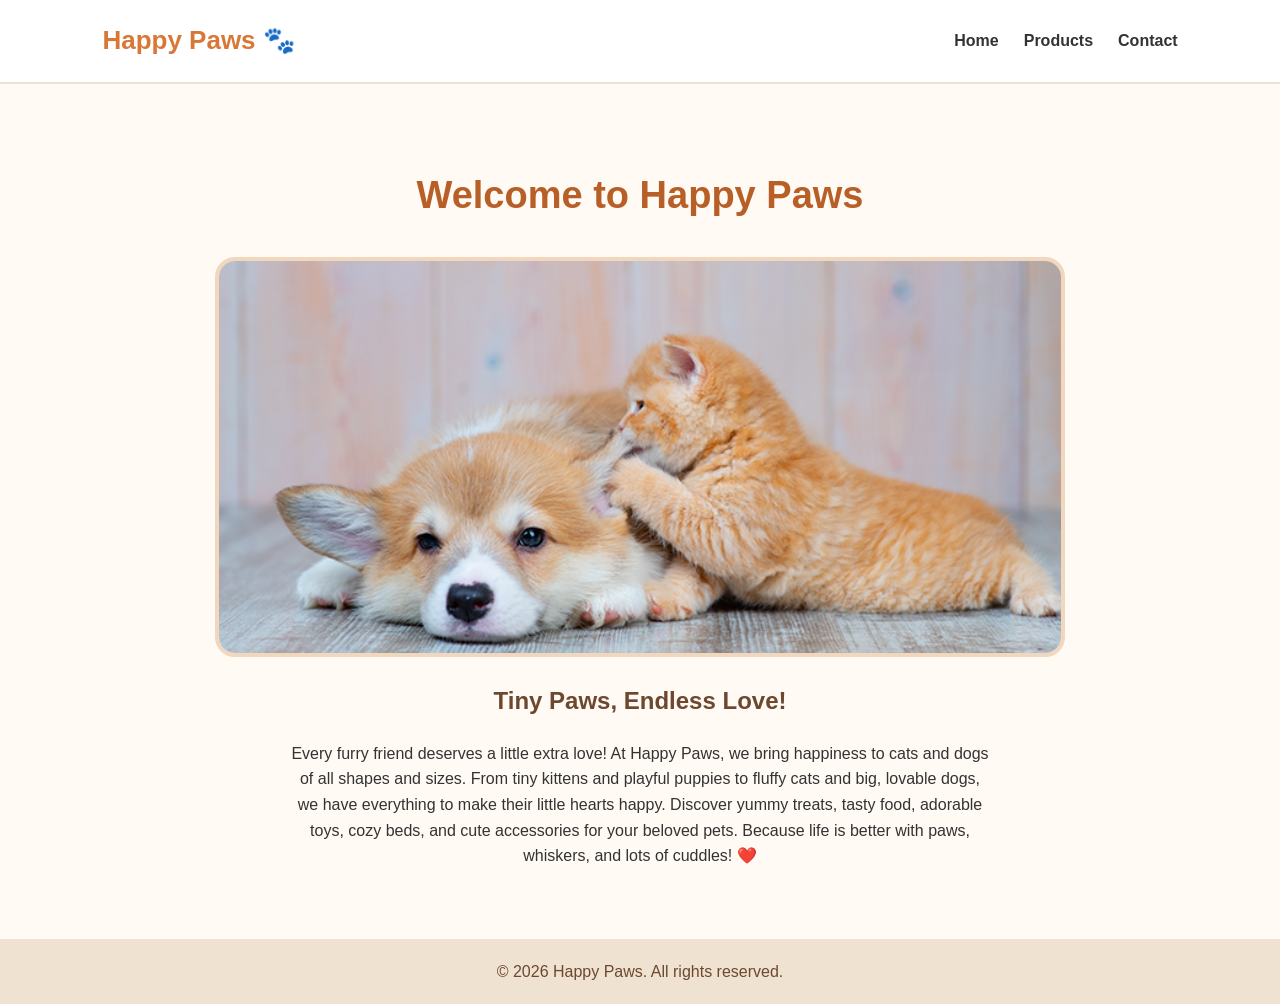
<file: HTML_CSS_assignment_1/index.html>
<!DOCTYPE html>
<html lang="en">
<head>
    <meta charset="UTF-8">
    <meta name="viewport" content="width=device-width, initial-scale=1.0">
    <title>Happy Paws</title>
    <link rel="stylesheet" href="style.css"/>
</head>
<body>
    <header>
        <a href="index.html" class="logo">Happy Paws 🐾</a>

        <nav>
            <a href="index.html">Home</a>
            <a href="products.html">Products</a>
            <a href="contact.html>">Contact</a>
        </nav>
    </header>
    <main>
        <section class="hero">
            <h1>Welcome to Happy Paws</h1>
            <img src="images/main_photo.png" alt="dog and cat play together">
            <h2>Tiny Paws, Endless Love!</h2>
            <p>Every furry friend deserves a little extra love!
                At Happy Paws, we bring happiness to cats and dogs of all shapes and sizes. From tiny kittens and playful puppies to fluffy cats and big, lovable dogs, we have everything to make their little hearts happy.
                Discover yummy treats, tasty food, adorable toys, cozy beds, and cute accessories for your beloved pets.
                Because life is better with paws, whiskers, and lots of cuddles! ❤️
            </p>
        </section>
    </main>

    <footer>&copy; 2026 Happy Paws. All rights reserved.</footer>
</body>
</html>
</file>
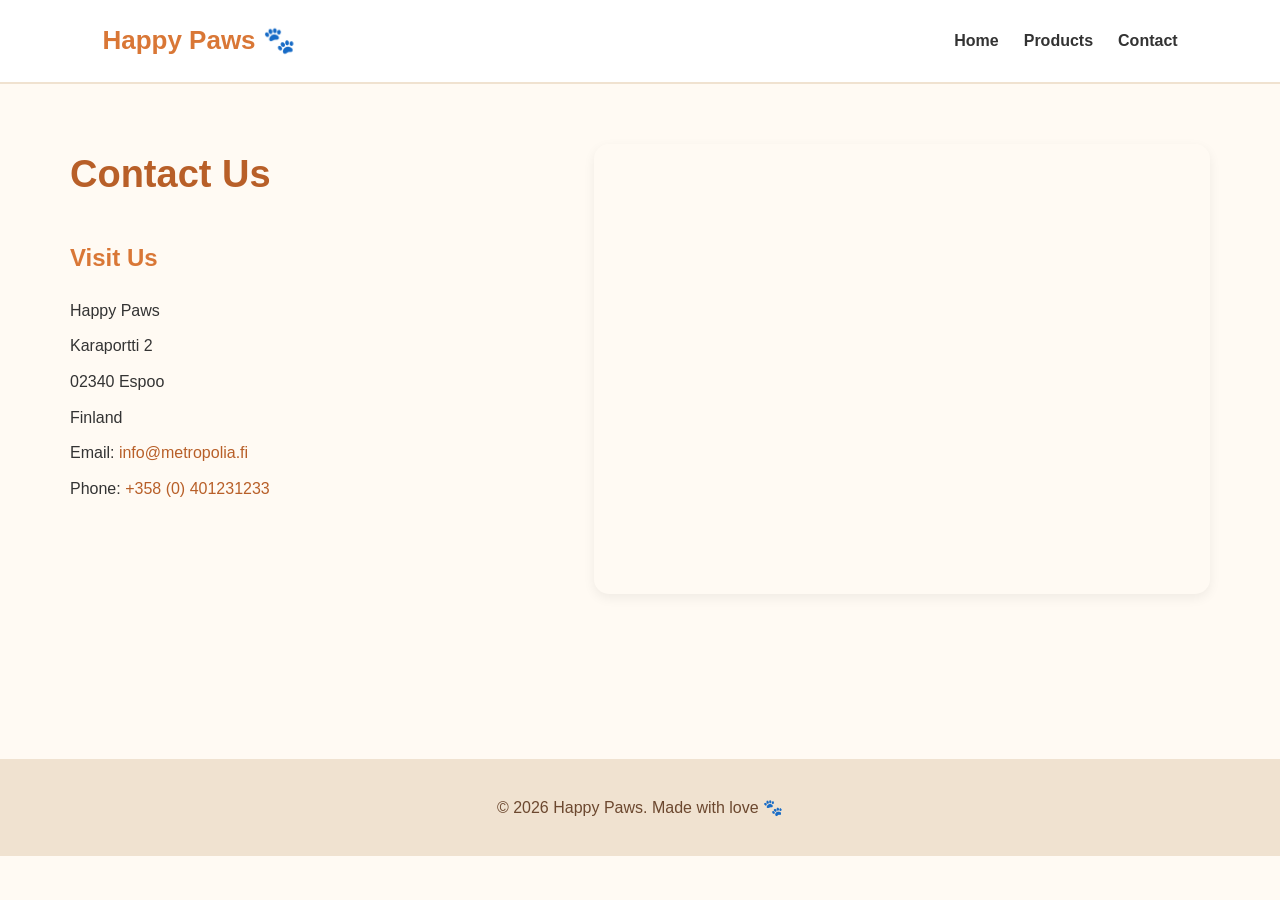
<file: HTML_CSS_assignment_1/contact.html>
<!DOCTYPE html>
<html lang="en">
<head>
    <meta charset="UTF-8">
    <meta name="viewport" content="width=device-width, initial-scale=1.0">
    <title>Happy Paws - Contact</title>
    <link rel="stylesheet" href="style.css">
</head>
<body>

    <header>
        <a href="index.html" class="logo">Happy Paws 🐾</a>

        <nav>
            <a href="index.html">Home</a>
            <a href="products.html">Products</a>
            <a href="contact.html">Contact</a>
        </nav>
    </header>

    <main>
        <section class="contact-page">

            <div class="contact-info">
                <h1>Contact Us</h1>

                <h2>Visit Us</h2>

                <p>Happy Paws</p>
                <p>Karaportti 2</p>
                <p>02340 Espoo</p>
                <p>Finland</p>

                <p>
                    Email:
                    <a href="mailto:info@metropolia.fi">
                        info@metropolia.fi
                    </a>
                </p>

                <p>
                    Phone:
                    <a href="tel:+358401231233">
                        +358 (0) 401231233
                    </a>
                </p>
            </div>

            <div class="contact-map">
                <iframe
                    src="https://maps.google.com/maps?q=Karaportti%202%2C%2002610%20Espoo%2C%20Finland&output=embed"
                    width="100%"
                    height="450"
                    style="border:0;"
                    allowfullscreen=""
                    loading="lazy"
                    referrerpolicy="no-referrer-when-downgrade"
                    title="Map showing our location">
                </iframe>
            </div>

        </section>
    </main>

    <footer>
        <p>&copy; 2026 Happy Paws. Made with love 🐾</p>
    </footer>

</body>
</html>
</file>
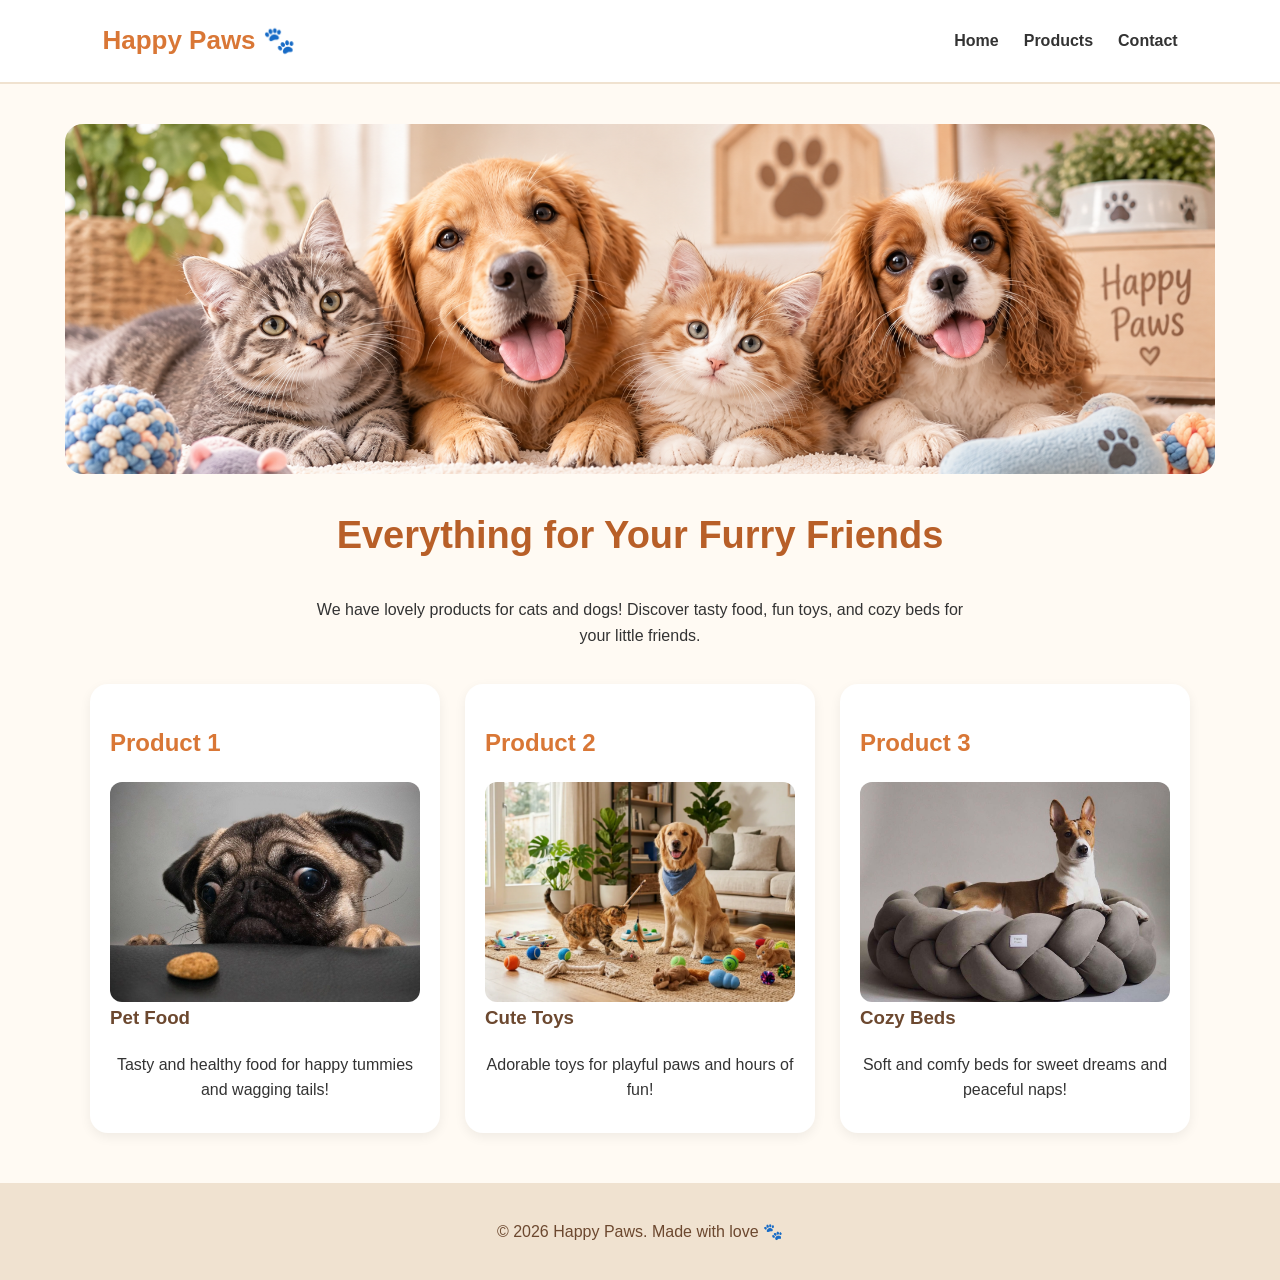
<file: HTML_CSS_assignment_1/products.html>
<!DOCTYPE html>
<html lang="en">
<head>
    <meta charset="UTF-8">
    <meta name="viewport" content="width=device-width, initial-scale=1.0">
    <title>Happy Paws - Products</title>
    <link rel="stylesheet" href="style.css">
</head>
<body>

    <header>
        <a href="index.html" class="logo">Happy Paws 🐾</a>

        <nav>
            <a href="index.html">Home</a>
            <a href="products.html">Products</a>
            <a href="contact.html">Contact</a>
        </nav>
    </header>

    <main>
        <section class="products">

            <img
                class="products-banner"
                src="images/cute_cat_and_dog.png"
                alt="Cute cat and dog"
            >

            <!-- Introduction -->
            <h1>Everything for Your Furry Friends</h1>

            <p class="products-intro">
                We have lovely products for cats and dogs!
                Discover tasty food, fun toys, and cozy beds
                for your little friends.
            </p>

            <!-- Three product columns -->
            <div class="product-list">

                <article class="product">
                    <h2>Product 1</h2>

                    <img
                        src="images/pet-food.jpeg"
                        alt="Pet food"
                    >

                    <h3>Pet Food</h3>

                    <p>
                        Tasty and healthy food for happy
                        tummies and wagging tails!
                    </p>
                </article>

                <article class="product">
                    <h2>Product 2</h2>

                    <img
                        src="images/pet-toys.jpg"
                        alt="Pet toys"
                    >

                    <h3>Cute Toys</h3>

                    <p>
                        Adorable toys for playful paws
                        and hours of fun!
                    </p>
                </article>

                <article class="product">
                    <h2>Product 3</h2>

                    <img
                        src="images/pet-beds.jpeg"
                        alt="Cozy pet bed"
                    >

                    <h3>Cozy Beds</h3>

                    <p>
                        Soft and comfy beds for sweet
                        dreams and peaceful naps!
                    </p>
                </article>

            </div>
        </section>
    </main>

    <footer>
        <p>&copy; 2026 Happy Paws. Made with love 🐾</p>
    </footer>

</body>
</html>
</file>
<file: HTML_CSS_assignment_1/style.css>
/* GENERAL STYLES */
* {
    box-sizing: border-box;
}

body {
    margin: 0;
    font-family: Arial, sans-serif;
    background-color: #fffaf3;
    color: #333333;
    line-height: 1.6;
}

main {
    min-height: 75vh;
}

h1 {
    color: #b85f28;
    font-size: 38px;
}

h2 {
    color: #6c482f;
}

/* HEADER AND NAVIGATION */
header {
    display: flex;
    justify-content: space-between;
    align-items: center;
    gap: 20px;
    padding: 20px 8%;
    background-color: #ffffff;
    border-bottom: 2px solid #f0e2d0;
}

.logo {
    font-size: 26px;
    font-weight: bold;
    color: #d97736;
    text-decoration: none;
    white-space: nowrap;
}

nav {
    display: flex;
    gap: 25px;
}

nav a {
    color: #333333;
    text-decoration: none;
    font-weight: bold;
}

nav a:hover {
    color: #d97736;
}

/* HOME PAGE */
.hero {
    max-width: 1100px;
    margin: 0 auto;
    padding: 50px 25px;
    text-align: center;
}

.hero img {
    display: block;
    width: 100%;
    max-width: 850px;
    height: 400px;
    margin: 25px auto;
    object-fit: cover;
    border-radius: 20px;
    border: 4px solid #f0d7bd;
}

.hero p {
    max-width: 700px;
    margin: 20px auto;
}

/* BUTTONS */
.button,
button {
    display: inline-block;
    padding: 12px 25px;
    background-color: #d97736;
    color: white;
    border: none;
    border-radius: 8px;
    font-size: 16px;
    text-decoration: none;
    cursor: pointer;
}

.button:hover,
button:hover {
    background-color: #a94f1e;
}

/* PRODUCTS PAGE */
.products {
    max-width: 1200px;
    margin: 0 auto;
    padding: 40px 25px 50px;
    text-align: center;
}

.products-banner {
    display: block;
    width: 100%;
    height: 350px;
    margin-bottom: 30px;
    object-fit: cover;
    border-radius: 18px;
}

.products-intro {
    max-width: 650px;
    margin: 0 auto 35px;
}

.product-list {
    display: flex;
    justify-content: center;
    align-items: stretch;
    gap: 25px;
    flex-wrap: wrap;
    margin-top: 35px;
}

.product {
    flex: 1 1 250px;
    max-width: 350px;
    padding: 20px;
    background-color: #ffffff;
    border-radius: 18px;
    box-shadow: 0 4px 12px #00000010;
}

.product h2 {
    color: #d97736;
    text-align: left;
}

.product h3 {
    color: #6c482f;
    text-align: left;
    margin-top: 1px;
}


.product img {
    display: block;
    width: 100%;
    height: 220px;
    object-fit: cover;
    border-radius: 12px;
}

.product p {
    margin-bottom: 10px;
}

.price {
    color: #d97736;
    font-size: 20px;
    font-weight: bold;
}

/* CONTACT PAGE */
.contact-page {
    display: flex;
    align-items: flex-start;
    justify-content: space-between;
    gap: 50px;
    max-width: 1200px;
    margin: 0 auto;
    padding: 60px 30px;
}

.contact-info {
    flex: 1;
    text-align: left;
}

.contact-info h1 {
    margin-top: 0;
    margin-bottom: 35px;
}

.contact-info h2 {
    margin-bottom: 20px;
    color: #d97736;
}

.contact-info p {
    margin: 10px 0;
}

.contact-info a {
    color: #b85f28;
    text-decoration: none;
}

.contact-info a:hover {
    text-decoration: underline;
}

.contact-map {
    flex: 1.3;
    min-width: 0;
}

.contact-map iframe {
    display: block;
    width: 100%;
    height: 450px;
    border: 0;
    border-radius: 15px;
    box-shadow: 0 4px 12px #00000010;
}

/* FOOTER */
footer {
    text-align: center;
    padding: 20px;
    background-color: #f0e2d0;
    color: #6c482f;
}

/* MOBILE LAYOUT */
@media (max-width: 700px) {
    header {
        flex-direction: column;
        gap: 15px;
        padding: 20px 10px;
    }

    nav {
        gap: 18px;
    }

    .hero img {
        height: 250px;
    }

    .products-banner {
        height: 200px;
    }

    .product {
        flex-basis: 100%;
    }

    .contact-page {
        flex-direction: column;
        gap: 30px;
        padding: 30px 20px;
    }

    .contact-info,
    .contact-map {
        width: 100%;
    }

    .contact-map iframe {
        height: 350px;
    }

    h1 {
        font-size: 30px;
    }
}
</file>
